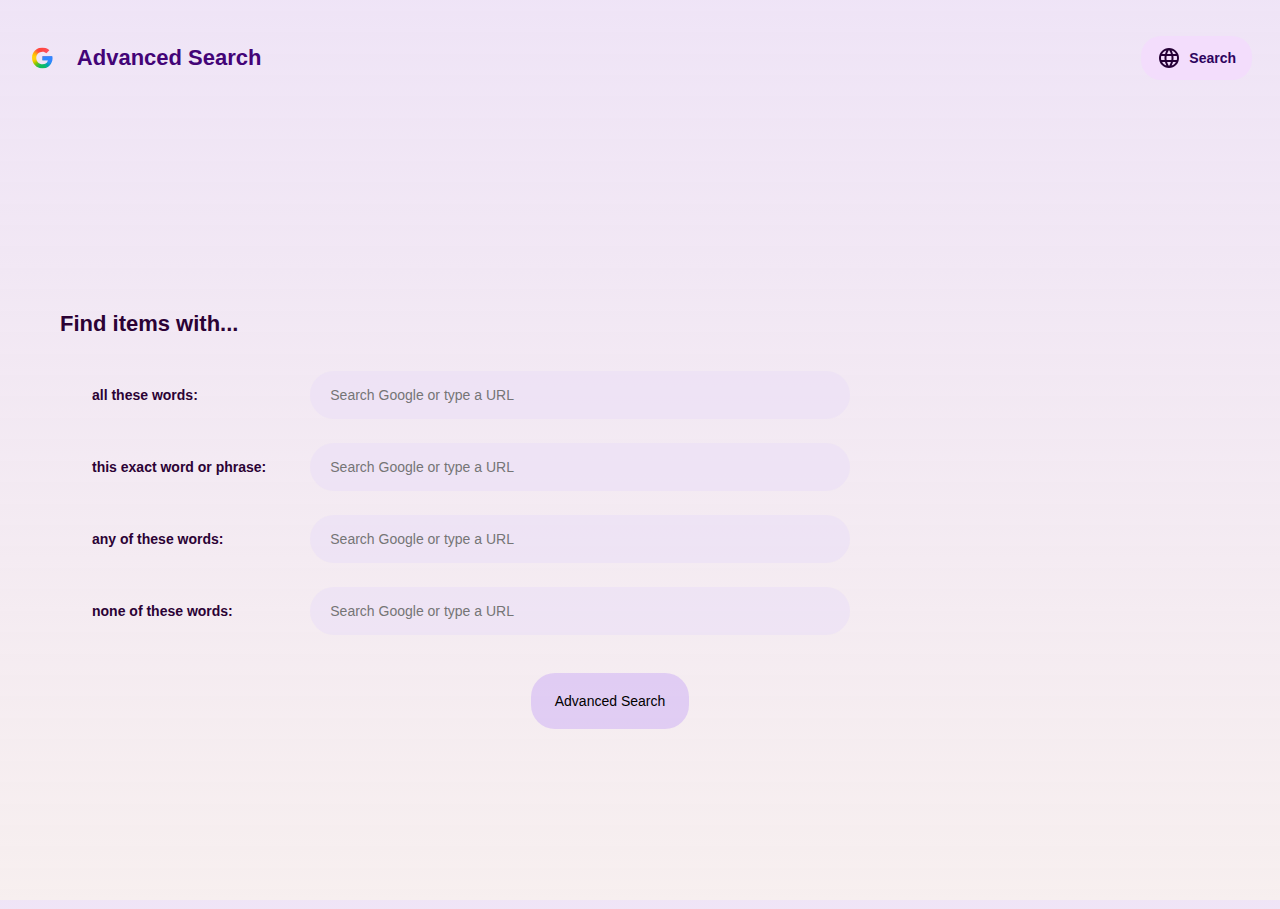
<file: advanced.html>
<html lang="en">
    <head>
    <title>Search</title>
    <meta charset="UTF-8">
    <meta name="viewport" content="width=device-width, initial-scale=1.0">
    <link rel="stylesheet" href="styles.css">
    </head>
    
<body class="bodyadv">
    

    <div class="header">

        <!-- Google Logo (new 2025) adapted from Google's own Source Code-->
        <svg class="google-logo" aria-label="Go to Google Home" height="24" width="24" focusable="false" xmlns="http://www.w3.org/2000/svg" viewBox="0 0 24 24">
        <clipPath id="_jYw1aObSKJWMseMPv5zi4AM_3">
            <path d="M12 10v4.5h6.47c-.5 2.7-3 4.74-6.47 4.74-3.9 0-7.1-3.3-7.1-7.25S8.1 4.75 12 4.75c1.8 0 3.35.6 4.6 1.8l3.4-3.4C18 1.2 15.24 0 12 0 5.4 0 0 5.4 0 12s5.4 12 12 12c7 0 11.5-4.9 11.5-11.7 0-.8-.1-1.54-.2-2.3H12z"></path></clipPath><filter id="_jYw1aObSKJWMseMPv5zi4AM_4"><feGaussianBlur stdDeviation="1"></feGaussianBlur></filter><g style="clip-path:url(#_jYw1aObSKJWMseMPv5zi4AM_3)">
                <foreignObject style="filter:url(#_jYw1aObSKJWMseMPv5zi4AM_4)" height="28" transform="translate(-2,-2)" width="28">
                <div style="width:100%;height:100%;background:conic-gradient(#FF4641,#FD5061 40deg,#FD5061 60deg,#3186FF 85deg,#3186FF 117deg,#00A5B7 142deg,#0EBC5F 167deg,#0EBC5F 200deg,#6CC500 226deg,#FFCC00 253deg,#FFD314 268deg,#FFCC00 292deg,#FF4641 327deg)"></div>
            </foreignObject>
            <rect fill="#3186FF" height="8" width="16" x="11" y="8"></rect>
        </g></svg>

        <span class="headertitle" > Advanced Search </span>
            

        <button class="headerbtn search red" onclick="window.location.href = 'index.html';">
            <div class="button-content">
                <div class="icon">
                    <svg xmlns="http://www.w3.org/2000/svg" 
                    height="24px" 
                    viewBox="0 -960 960 960" 
                    width="24px" 
                    fill="#e3e3e3">
                    <path d="M480-80q-82 0-155-31.5t-127.5-86Q143-252 111.5-325T80-480q0-83 31.5-155.5t86-127Q252-817 325-848.5T480-880q83 0 155.5 31.5t127 86q54.5 54.5 86 127T880-480q0 82-31.5 155t-86 127.5q-54.5 54.5-127 86T480-80Zm0-82q26-36 45-75t31-83H404q12 44 31 83t45 75Zm-104-16q-18-33-31.5-68.5T322-320H204q29 50 72.5 87t99.5 55Zm208 0q56-18 99.5-55t72.5-87H638q-9 38-22.5 73.5T584-178ZM170-400h136q-3-20-4.5-39.5T300-480q0-21 1.5-40.5T306-560H170q-5 20-7.5 39.5T160-480q0 21 2.5 40.5T170-400Zm216 0h188q3-20 4.5-39.5T580-480q0-21-1.5-40.5T574-560H386q-3 20-4.5 39.5T380-480q0 21 1.5 40.5T386-400Zm268 0h136q5-20 7.5-39.5T800-480q0-21-2.5-40.5T790-560H654q3 20 4.5 39.5T660-480q0 21-1.5 40.5T654-400Zm-16-240h118q-29-50-72.5-87T584-782q18 33 31.5 68.5T638-640Zm-234 0h152q-12-44-31-83t-45-75q-26 36-45 75t-31 83Zm-200 0h118q9-38 22.5-73.5T376-782q-56 18-99.5 55T204-640Z"/></svg>
                </div>
                <span class="headertext">Search</span>
            </div>
        </button>

    </div>
    

    <!-- Form data given by CS50w team and editited by me as needed -->
    <div class="form-container">   
        <form action="https://www.google.com/search" method="GET">
            <h3>Find items with... </h3>  
            <table>
                <tr>
                    <td>
                        <label for="q" class="advlabel">all these words:</label>
                    </td>
                    <td>
                        <input type="text" class="advtextbox" name="as_q" placeholder="Search Google or type a URL"
                        autocomplete="off" autocorrect="off" autocapitalize="off" spellcheck="false">
                    </td>
                </tr>
                <tr>
                    <td>
                        <label for="epq" class="advlabel">this exact word or phrase:</label>
                    </td>
                    <td>
                        <input type="text" class="advtextbox" name="as_epq" placeholder="Search Google or type a URL"
                        autocomplete="off" autocorrect="off" autocapitalize="off" spellcheck="false">
                    </td>
                </tr>
                <tr>
                    <td>
                        <label for="oq" class="advlabel">any of these words:</label>
                    </td>
                    <td>
                        <input type="text" class="advtextbox" name="as_oq" placeholder="Search Google or type a URL"
                        autocomplete="off" autocorrect="off" autocapitalize="off" spellcheck="false">
                    </td>
                </tr>
                <tr>
                    <td>
                        <label for="eq" class="advlabel">none of these words:</label>
                    </td>
                    <td>
                        <input type="text" class="advtextbox" name="as_eq" placeholder="Search Google or type a URL"
                        autocomplete="off" autocorrect="off" autocapitalize="off" spellcheck="false">
                    </td>
                </tr>
            </table>
            <br>
            <center>
            <input type="submit" class="advsearchbtn" value="Advanced Search">
            </center>
        </form>
    </div>
</body>

</html>
</file>
<file: styles.css>
html{
    height: 100%;
    padding: 0px;
    overflow: hidden;
}
body {
    padding: 0px;
    font-family: Arial, sans-serif;
    background: linear-gradient(to bottom, #ddf0fc, #ffffff);
    background-size: cover;
    height: 100vh;
    display: inline;
    align-items: center;
    justify-content: center;
}

.bodyadv {
    background: linear-gradient(to bottom, #ecdff5d5, #f7efef);
}

.google-logo {
    float: left;
    margin-left: 12px;
    margin-top: auto;
    margin-right: auto;
    margin-bottom: auto;

}

.header {
    display: flex;
    padding-top: 36px;
    padding-bottom: 36px;
    padding-left: 20px;
    padding-right: 20px;
    justify-content: center;
    align-items: center;
    background-color: transparent;
}

.headertitle {
    font-size: 22px;
    font-weight: 900;
    font-family: google-sans, sans-serif;
    color: rgb(67, 4, 119);
    float: left;
    margin: auto;
    margin-left: 24px;
    width: -webkit-fill-available;
}

.headerbtn {
    display: flex;
    align-items: center;
    background: #d4e0ff91;
    width: max-content;
    padding-top: 10px;
    padding-bottom: 10px;
    padding-left: 16px;
    padding-right: 16px;
    float: right;
    margin-left: 8px;
    margin-right: 8px;
    border-radius: 20px;
    border: none;
    font-size: 14px;
    font-family: google-sans, sans-serif;
    transition: 0.1s;
    font-weight: bold;

    &.red {
        background-color: #f4d9ffa6;
        transition: 0.2s;
    }
}

.button-content {
    display: flex;
    align-items: center;
}
.icon {
    width: 24px;
    height: 24px;
    margin-right: 8px;
}

.headertext {
    display: flex;
    align-items: center;
    -webkit-text-fill-color: #2d035e;
}

svg {
    fill: #250036;
}

.headerbtn:hover {
    cursor: pointer;
    border-radius: 12px;

}

.headerbtn.adv:hover .headertext {
    -webkit-text-fill-color: #2d035e;
    color: #2d035e;
}
.headerbtn.adv:hover svg {
    fill: #3c0679;
}
.headerbtn.adv:hover {
    background: linear-gradient(to right, #c2d3ff, #8fcdffb9, #dccfff);
}

.headerbtn.imgs:hover .headertext {
    -webkit-text-fill-color: #362e00;
    color: #362e00;
}
.headerbtn.imgs:hover svg {
    fill: #4d4103;
}
.headerbtn.imgs:hover {
    background: linear-gradient(to right, #e7faba, #f3e883b9, #e3e991);
}

.headerbtn.search:hover .headertext {
    color: #013f11;
}
.headerbtn.search:hover svg {
    fill: #013f11;
}
.headerbtn.search:hover {
    background: linear-gradient(to right, #eaf5d0, #a4e76db9, #befaa2);
}

.form-container {
    display: flex;
    flex-direction: column; 
    justify-content: center;
    align-items: center;
    height: calc(100vh - 107px); 
    margin:auto;
    margin-left: 40px;
    margin-right: 40px;
    width: -webkit-fill-available;
}

form{
    width: -webkit-fill-available;
    align-items: center;
    justify-content: center;
    margin: auto;
    margin-right: 60px;
}


.search-row {
    display: flex;
    align-items: center; /* Vertically center input and button */
    justify-content: center;
    width: 100%;
    margin-bottom: 16px;
}


.searchbox {
    max-width: 640px;;
    width: -webkit-fill-available;
    margin-left: 60px;
    margin-right: 8px;
    border-radius: 56px;
    border: none;
    padding: 18px 24px;
    font-size: 16px;
    transition: 0.05s;
    box-shadow: 0 0 20px rgba(193, 225, 238, 0.336);
    background: rgba(255, 255, 255, 0.658);
    transition: 0.2s;
}

.searchbox:focus, .searchbox:hover {
    box-shadow: 0 0 20px rgba(217, 201, 247, 0.719);
    background: rgba(255, 255, 255, 0.596);
    border-radius: 16px;
    outline: none;
    
}

.barbtn {
    background:rgba(217, 229, 255, 0.616);
    min-height: 52px;
    min-width: 64px;
    border-radius: 28px;
    border: none;
    margin-left: 8px;
    svg {
        width: 24px;
        height: 24px;
        fill: #072249;
    }
    transition: 0.1s;
}

.barbtn:hover {
    cursor: pointer;
    background: linear-gradient(to right, #bdfad28a, #87b8f871);
    border-radius: 16px;
}




.searchbtn, .luckybtn {   
    background: rgba(217, 229, 255, 0.384);
    border-radius: 24px;
    border: none;
    margin: 8px;
    font-size: 14px;
    font-weight: 500;
    padding: 20px 24px;
    transition: 0.1s;
}

.searchbtn:hover, .luckybtn:hover {
    cursor: pointer;
    background: #bedbecb0;
    border-radius: 16px;
}

.advlabel {
    font-size: 14px;
    color: #2b0235;
    font-weight: 600;
    margin-left: 20px;
    margin-right: 20px;
}

h3 {
    font-size: 22px;
    font-weight: 750;
    color: #2b0235;
    margin-left: 20px;
    margin-right: 20px;
}

.advtextbox {
    width: -webkit-fill-available;
    min-width: 540px;
    margin-right: auto;
    border-radius: 26px;
    border: none;
    padding: 16px 20px;
    font-size: 14px;
    transition: 0.2s;
    background: rgba(235, 222, 247, 0.575);
}

.advtextbox:focus, .advtextbox:hover {
    box-shadow: 0 0 12px rgba(243, 203, 253, 0.534);
    background: rgba(222, 186, 252, 0.493);
    border-radius: 8px;
    outline: none;
}

table, th, td {
    width: -max-content;
    margin-top: 20px;
    border-collapse: collapse;
    align: center;
    margin-left: 20px;
    margin-right: 20px;
    margin-bottom: auto;
    margin-top: auto;
    padding: 12px;
    border-spacing: 4px;
}


.advsearchbtn {
    background: rgba(199, 164, 245, 0.438);
    border-radius: 24px;
    border: none;
    margin: 8px;
    font-size: 14px;
    font-weight: 500;
    padding: 20px 24px;
    transition: 0.1s;
}


.advsearchbtn:hover{
    cursor: pointer;
    background: blue;
    color: white;
    border-radius: 16px;
}
</file>
